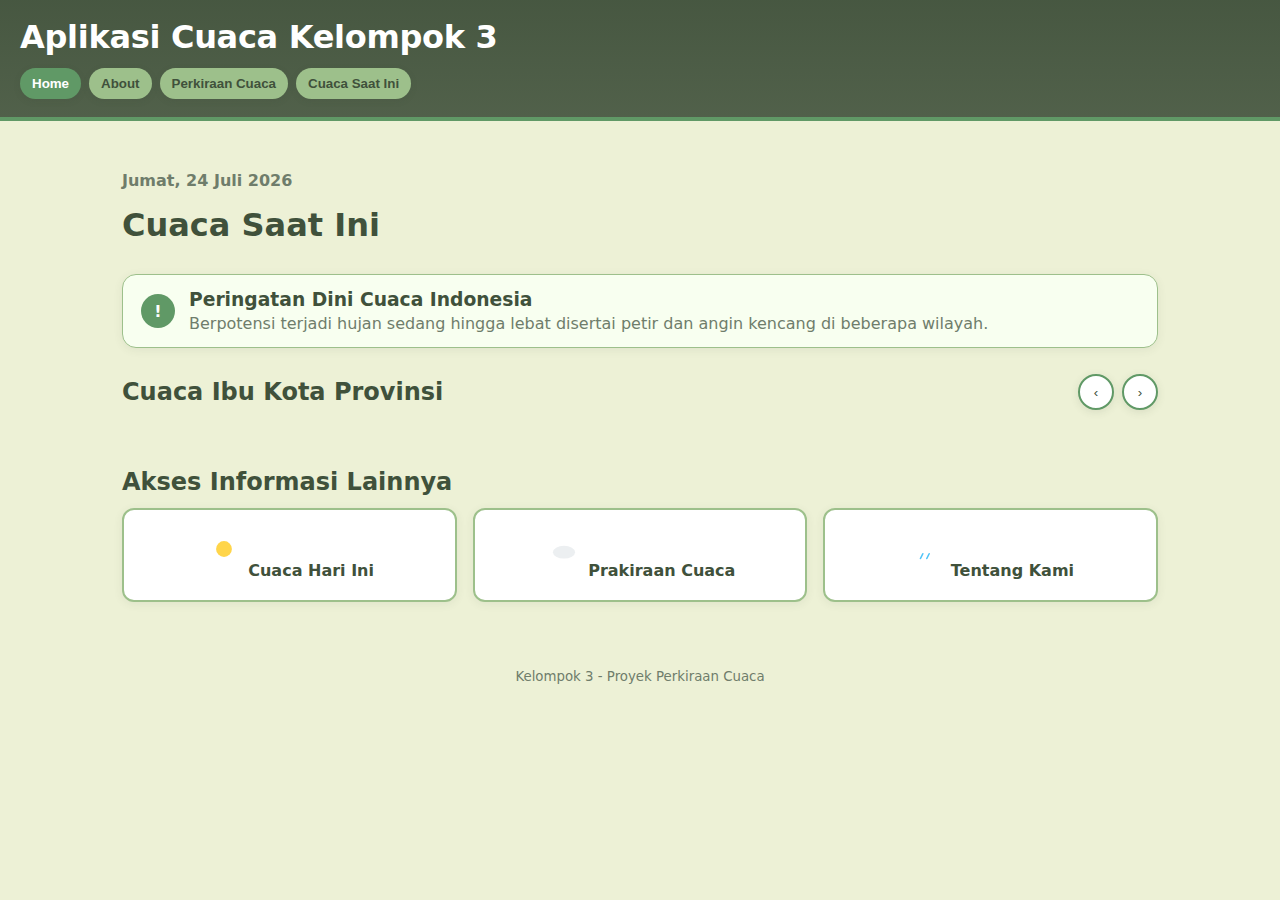
<file: index.html>
<!doctype html>
<html lang="id">
<head>
  <meta charset="utf-8" />
  <meta name="viewport" content="width=device-width,initial-scale=1" />
  <title>Aplikasi Perkiraan Cuaca - Kelompok 3</title>
  <link rel="stylesheet" href="main.css?v=2">
</head>
<body>
  <header class="main-header">
    <h1 class="main-header__title">Aplikasi Cuaca Kelompok 3</h1>
    <nav class="main-nav">
      <button data-section="home" class="main-nav__btn">Home</button>
      <button data-section="about" class="main-nav__btn">About</button>
      <button data-section="forecast" class="main-nav__btn">Perkiraan Cuaca</button>
      <button data-section="current" class="main-nav__btn">Cuaca Saat Ini</button>
    </nav>
  </header>

  <main id="app" class="app-container">
    <!-- Section yang dimuat akan disisipkan di sini -->
  </main>

  <footer class="main-footer">
    <small>Kelompok 3 - Proyek Perkiraan Cuaca</small>
  </footer>

  <template id="tpl-home">
    <header class="header">
      <p id="dateNow"></p>
      <h1>Cuaca Saat Ini</h1>
    </header>

    <section class="alert-section">
      <div class="alert-icon">!</div>
      <div class="alert-content">
        <h3>Peringatan Dini Cuaca Indonesia</h3>
        <p id="alertText">
          Berpotensi terjadi hujan sedang hingga lebat disertai petir
          dan angin kencang di beberapa wilayah.
        </p>
      </div>
    </section>

    <section class="cities-section">
      <div class="cities-header">
        <h2>Cuaca Ibu Kota Provinsi</h2>
        <div class="slider-buttons">
          <button id="btnPrev" class="slider-btn">‹</button>
          <button id="btnNext" class="slider-btn">›</button>
        </div>
      </div>
      <div class="cities-wrapper" id="citiesWrapper">
        <div class="cities-container" id="cityCards"></div>
      </div>
    </section>

    <section class="info-section">
      <h2>Akses Informasi Lainnya</h2>
      <div class="info-grid">
        <a class="info-card" href="../laman-current/index.html">
          <img src="sections/laman-forecast/assets/icons/sun.svg" alt="">
          <span>Cuaca Hari Ini</span>
        </a>
        <a class="info-card" href="../laman-forecast/index.html">
          <img src="sections/laman-forecast/assets/icons/cloud.svg" alt="">
          <span>Prakiraan Cuaca</span>
        </a>
        <a class="info-card" href="../about/index.html">
          <img src="sections/laman-forecast/assets/icons/rain.svg" alt="">
          <span>Tentang Kami</span>
        </a>
      
      </div>
    </section>
  </template>

  <script type="module" src="main.js"></script>
</body>
</html>
</file>
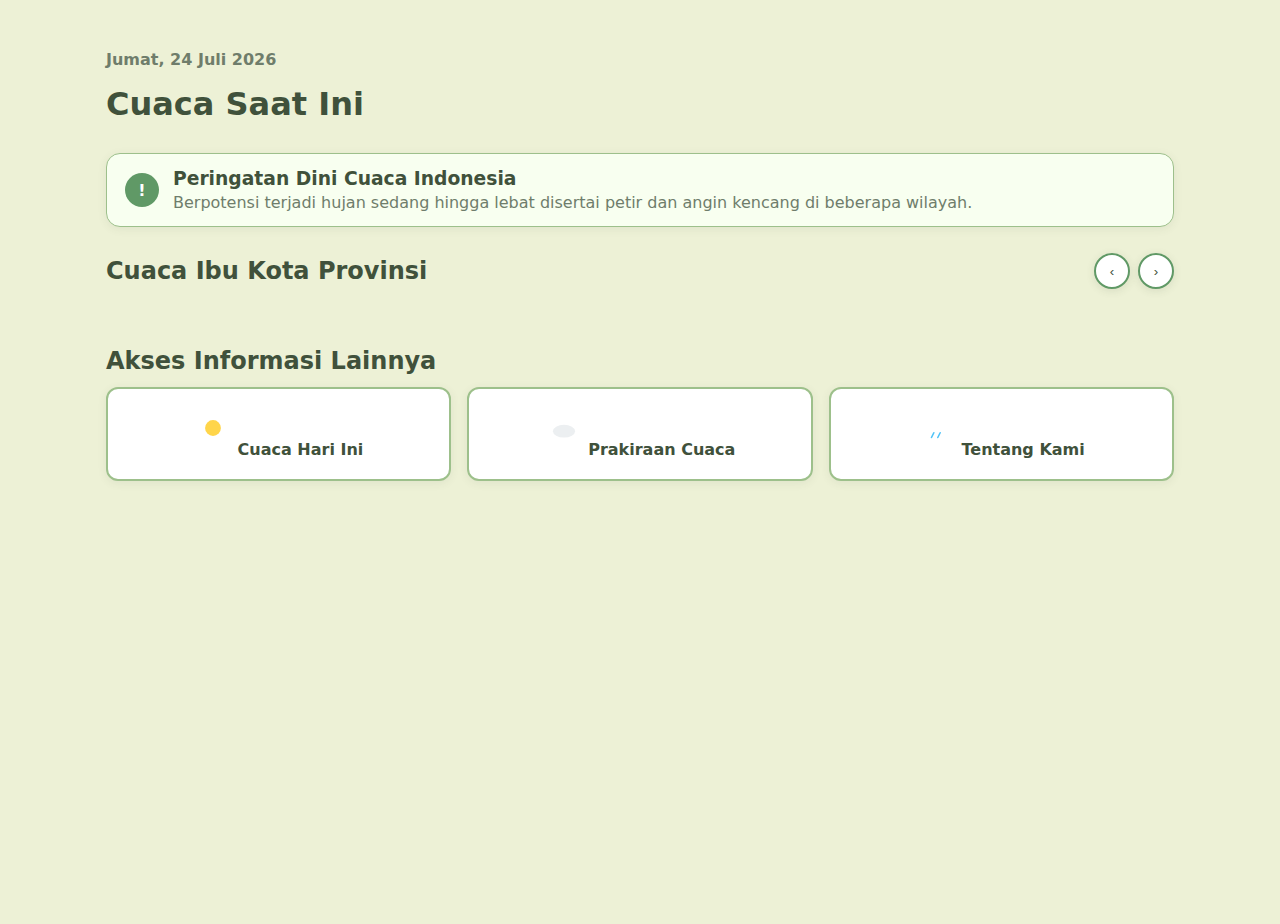
<file: sections/laman-home/index.html>
<!DOCTYPE html>
<html lang="id">
  <head>
    <meta charset="UTF-8" />
    <meta name="viewport" content="width=device-width, initial-scale=1.0" />
    <title>Home | Aplikasi Cuaca</title>

    <link rel="stylesheet" href="../../main.css" />
  </head>
  <body>
    <main class="app-container">
      <!-- HEADER (TANGGAL + JUDUL) -->
      <header class="header">
        <p id="dateNow"></p>
        <h1>Cuaca Saat Ini</h1>
      </header>

      <!-- WARNING ALERT MIRIP BMKG -->
      <section class="alert-section">
        <div class="alert-icon">!</div>
        <div class="alert-content">
          <h3>Peringatan Dini Cuaca Indonesia</h3>
          <p id="alertText">
            Berpotensi terjadi hujan sedang hingga lebat disertai petir dan
            angin kencang di beberapa wilayah.
          </p>
        </div>
      </section>

      <!-- SLIDER CUACA IBU KOTA PROVINSI -->
      <section class="cities-section">
        <div class="cities-header">
          <h2>Cuaca Ibu Kota Provinsi</h2>
          <div class="slider-buttons">
            <button id="btnPrev" class="slider-btn">‹</button>
            <button id="btnNext" class="slider-btn">›</button>
          </div>
        </div>

        <div class="cities-wrapper" id="citiesWrapper">
          <div class="cities-container" id="cityCards">
            <!-- card kota akan di-inject dari script.js -->
          </div>
        </div>
      </section>

      <!-- AKSES INFORMASI LAINNYA -->
      <section class="info-section">
        <h2>Akses Informasi Lainnya</h2>

        <div class="info-grid">
          <a class="info-card" href="../laman-current/index.html">
            <img src="../laman-forecast/assets/icons/sun.svg" alt="" />
            <span>Cuaca Hari Ini</span>
          </a>

          <a class="info-card" href="../laman-forecast/forecast.html">
            <img src="../laman-forecast/assets/icons/cloud.svg" alt="" />
            <span>Prakiraan Cuaca</span>
          </a>

          <a class="info-card" href="../about/index.html">
            <img src="../laman-forecast/assets/icons/rain.svg" alt="" />
            <span>Tentang Kami</span>
          </a>
        </div>
      </section>

      <script src="script.js"></script>
    </main>
  </body>
</html>
</file>
<file: main.css>
:root{--bg:#EDF1D6;--accent-1:#9DC08B;--accent-2:#609966;--accent-3:#40513B;--surface:#ffffff;--muted:#6f7d6b}
*{box-sizing:border-box}
html,body{height:100%}
body{margin:0;background:var(--bg);color:var(--accent-3);font-family:system-ui,-apple-system,Segoe UI,Roboto,Arial,sans-serif}

.main-header{background:linear-gradient(180deg,rgba(64,81,59,0.96),rgba(64,81,59,0.9));padding:18px 20px;border-bottom:4px solid var(--accent-2)}
.main-header__title{margin:0;color:#fff;font-weight:800;letter-spacing:-0.3px}
.main-nav{margin-top:12px;display:flex;gap:8px;flex-wrap:wrap}
.main-nav__btn{appearance:none;border:none;background:var(--accent-1);color:var(--accent-3);font-weight:700;padding:8px 12px;border-radius:999px;box-shadow:0 2px 6px rgba(64,81,59,0.2);cursor:pointer;transition:.2s}
.main-nav__btn:hover{background:var(--accent-2);color:#fff;transform:translateY(-1px)}
.main-nav__btn.active{background:var(--accent-2);color:#fff}

.app-container{max-width:1100px;margin:24px auto;padding:0 16px}
.main-footer{margin:24px auto 40px;padding:12px 16px;text-align:center;color:var(--muted)}

.app-container .header{padding:10px 0}
.app-container #dateNow{color:var(--muted);font-weight:600}
.app-container .header h1{margin:6px 0 10px;color:var(--accent-3);font-weight:800}

.app-container .alert-section{margin:10px 0 20px;padding:14px 18px;border-radius:14px;background:#f8fff0;border:1px solid var(--accent-1);box-shadow:0 2px 10px rgba(64,81,59,0.08);display:flex;gap:14px;align-items:center}
.app-container .alert-icon{width:34px;height:34px;border-radius:50%;background:var(--accent-2);color:#fff;display:flex;align-items:center;justify-content:center;font-weight:800}
.app-container .alert-content h3{margin:0 0 4px;color:var(--accent-3)}
.app-container .alert-content p{margin:0;color:var(--muted)}
.app-container .alert-link{color:var(--accent-2);text-decoration:none;font-weight:700}

.app-container .cities-section{padding:6px 0 16px}
.app-container .cities-header{display:flex;justify-content:space-between;align-items:center;margin-bottom:10px}
.app-container .cities-header h2{margin:0;color:var(--accent-3)}
.app-container .slider-buttons{display:flex;gap:8px}
.app-container .slider-btn{border:2px solid var(--accent-2);background:#fff;color:var(--accent-3);border-radius:999px;width:36px;height:36px;box-shadow:0 2px 8px rgba(64,81,59,0.12);cursor:pointer;transition:.2s}
.app-container .slider-btn:hover{background:var(--accent-1);border-color:var(--accent-2)}
.app-container .cities-wrapper{overflow:hidden}
.app-container .cities-container{display:flex;gap:16px;padding-bottom:8px}
.app-container .city-card{min-width:190px;background:var(--surface);border:1px solid var(--accent-1);border-radius:14px;box-shadow:0 2px 8px rgba(64,81,59,0.08);text-align:center;padding:16px}
.app-container .city-card h3{margin:0 0 6px;color:var(--accent-3)}
.app-container .city-temp{font-size:1.6rem;font-weight:800;color:var(--accent-3)}
.app-container .city-desc{font-size:.95rem;color:var(--muted);text-transform:capitalize}
.app-container .city-time{margin-top:6px;color:var(--muted)}

.app-container .info-section{margin-top:24px;padding-bottom:28px}
.app-container .info-section h2{margin:0 0 12px;color:var(--accent-3)}
.app-container .info-grid{display:grid;grid-template-columns:repeat(auto-fit,minmax(180px,1fr));gap:16px}
.app-container .info-card{display:block;background:var(--surface);border:2px solid var(--accent-1);border-radius:12px;box-shadow:0 2px 10px rgba(64,81,59,0.08);padding:20px;text-align:center;text-decoration:none;color:var(--accent-3);font-weight:800;transition:.2s}
.app-container .info-card:hover{border-color:var(--accent-2);box-shadow:0 8px 18px rgba(64,81,59,0.16);transform:translateY(-2px)}
.app-container .info-card img{width:38px;margin-bottom:8px}

@media (max-width:640px){.app-container{padding:0 12px}.main-nav{gap:6px}.main-nav__btn{padding:7px 10px}}
</file>
